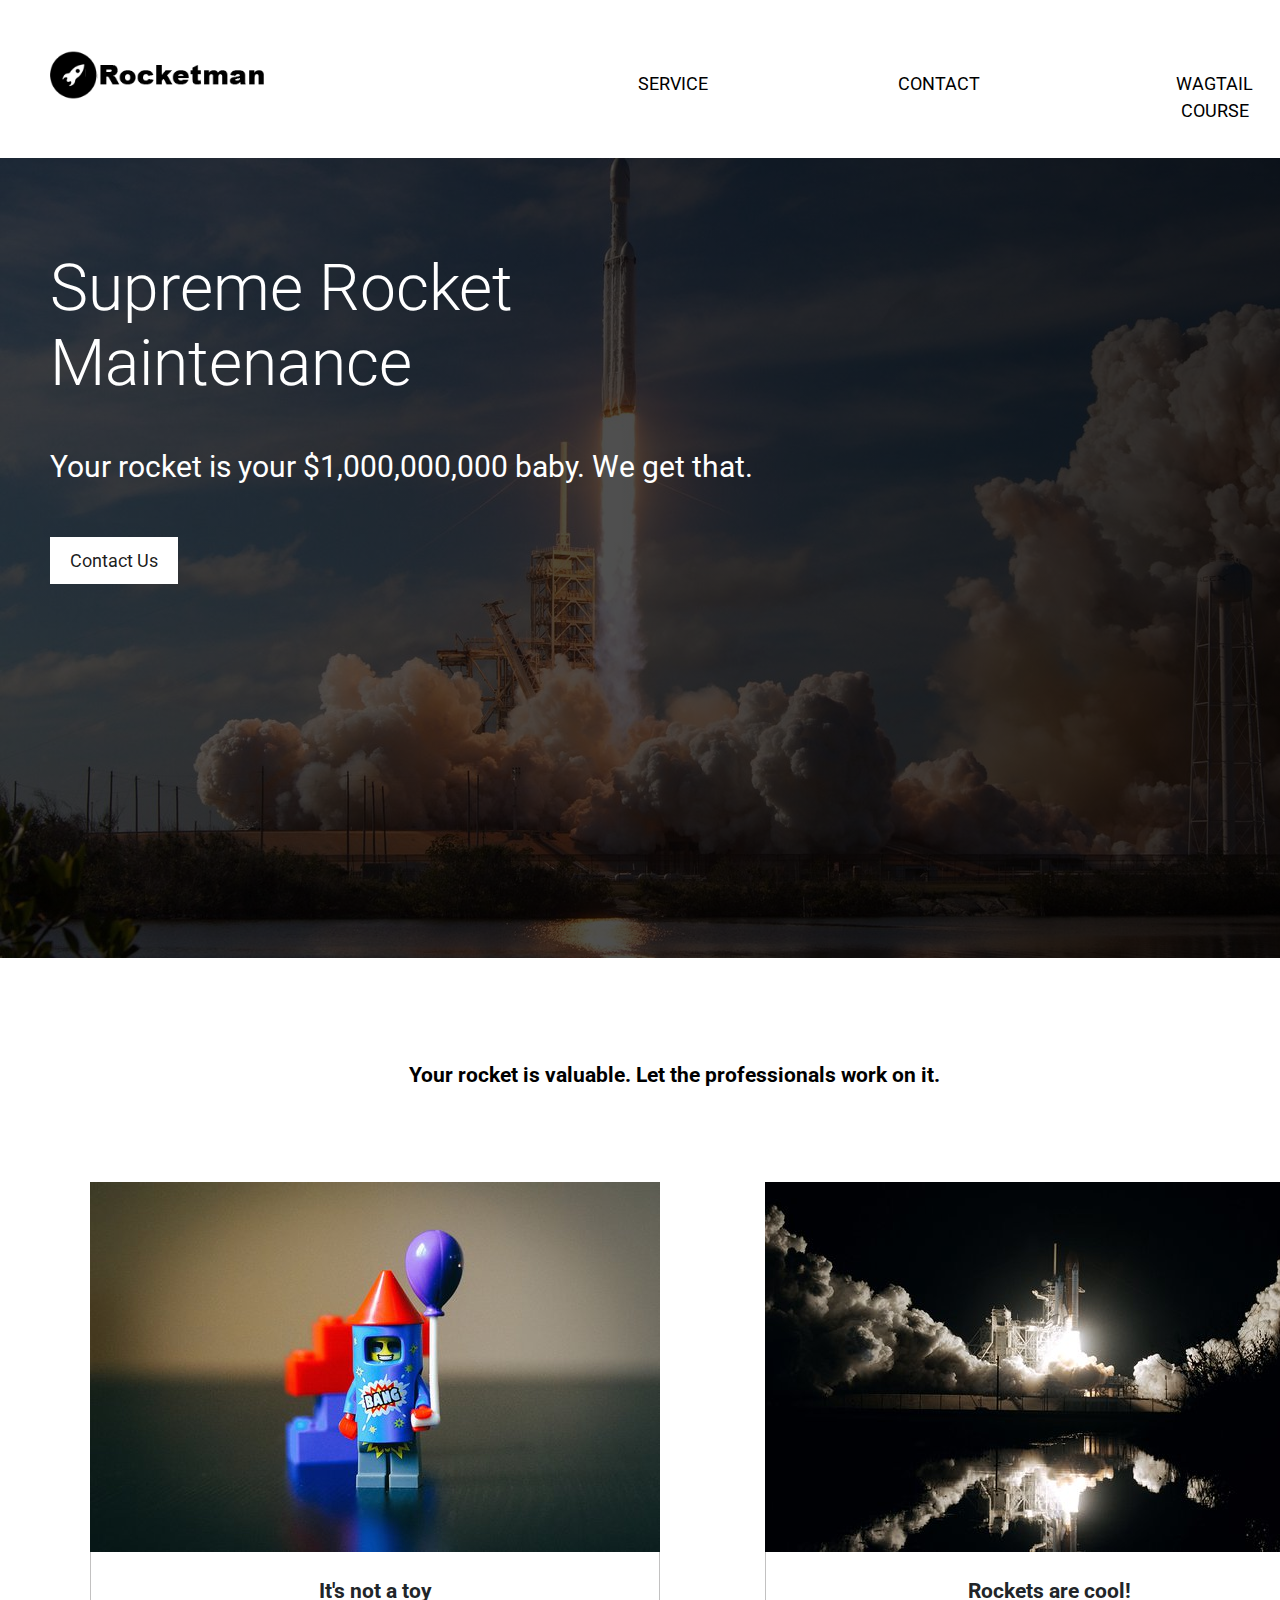
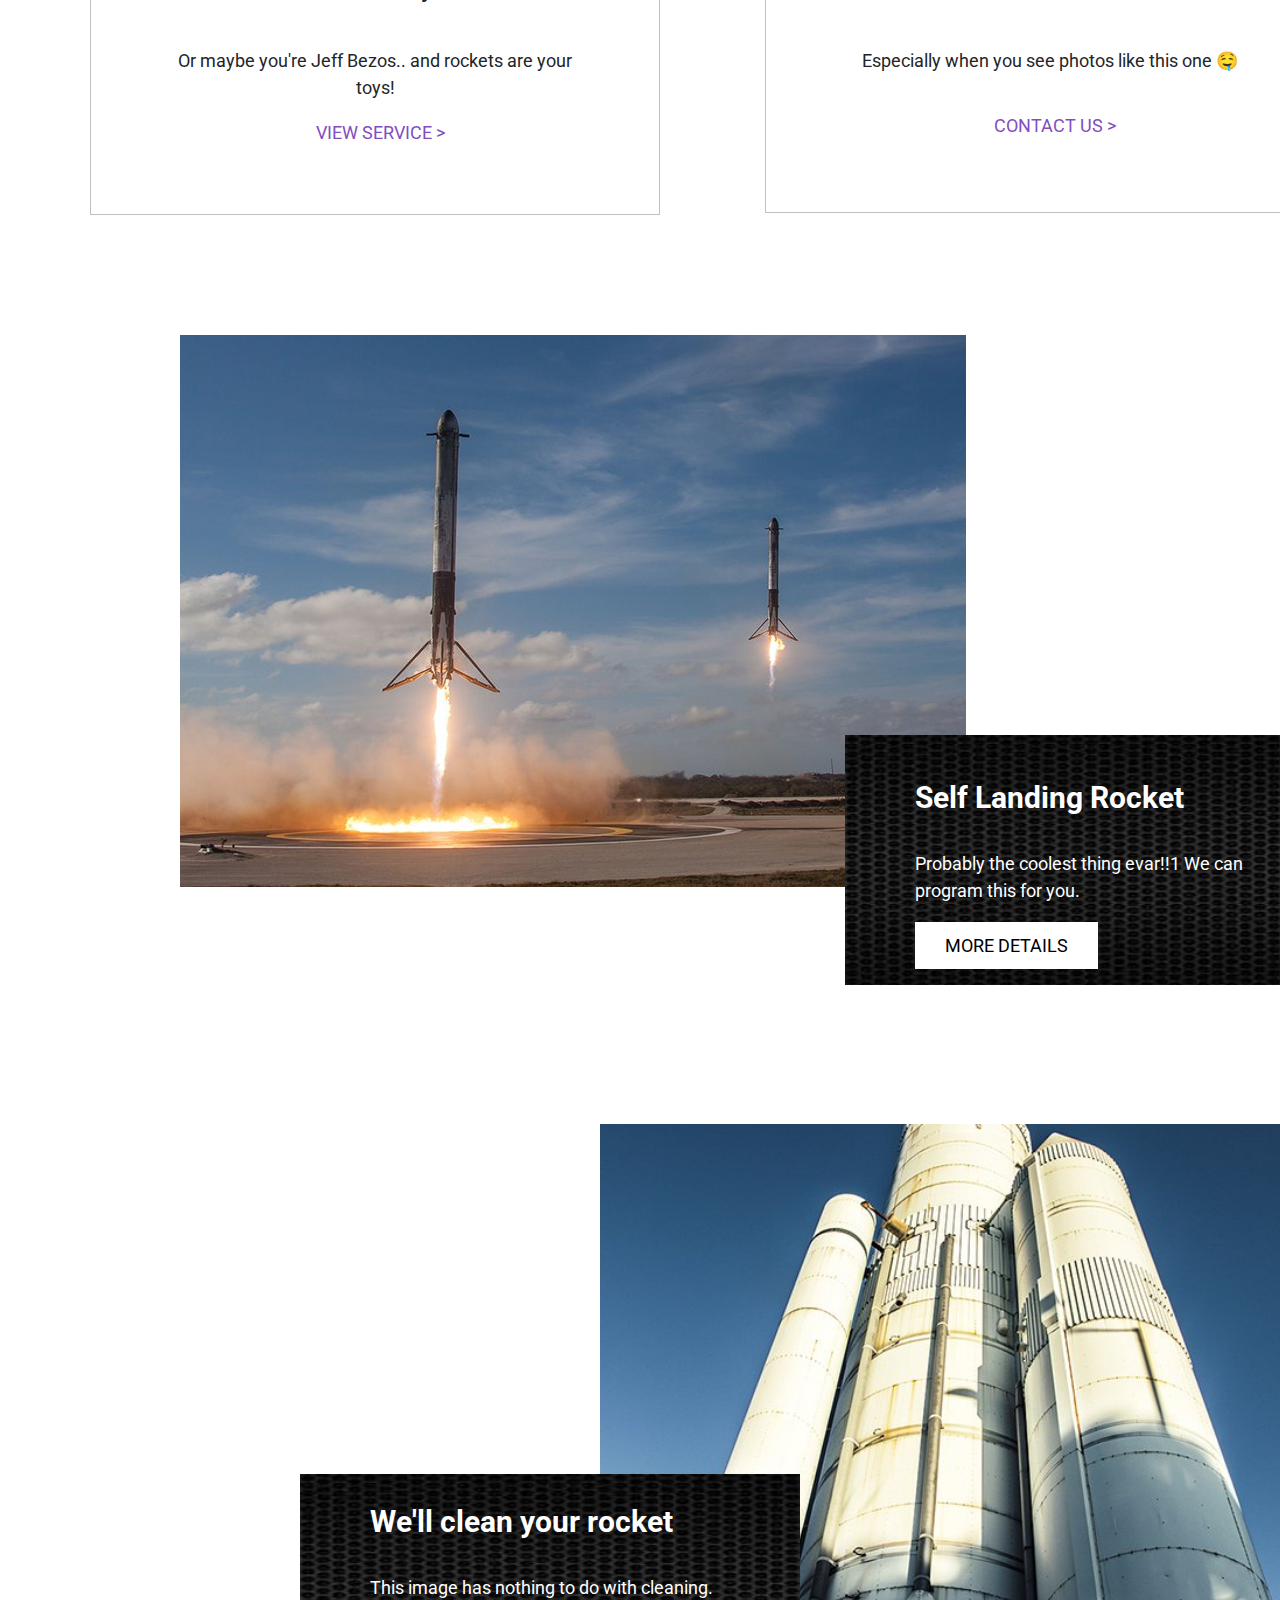
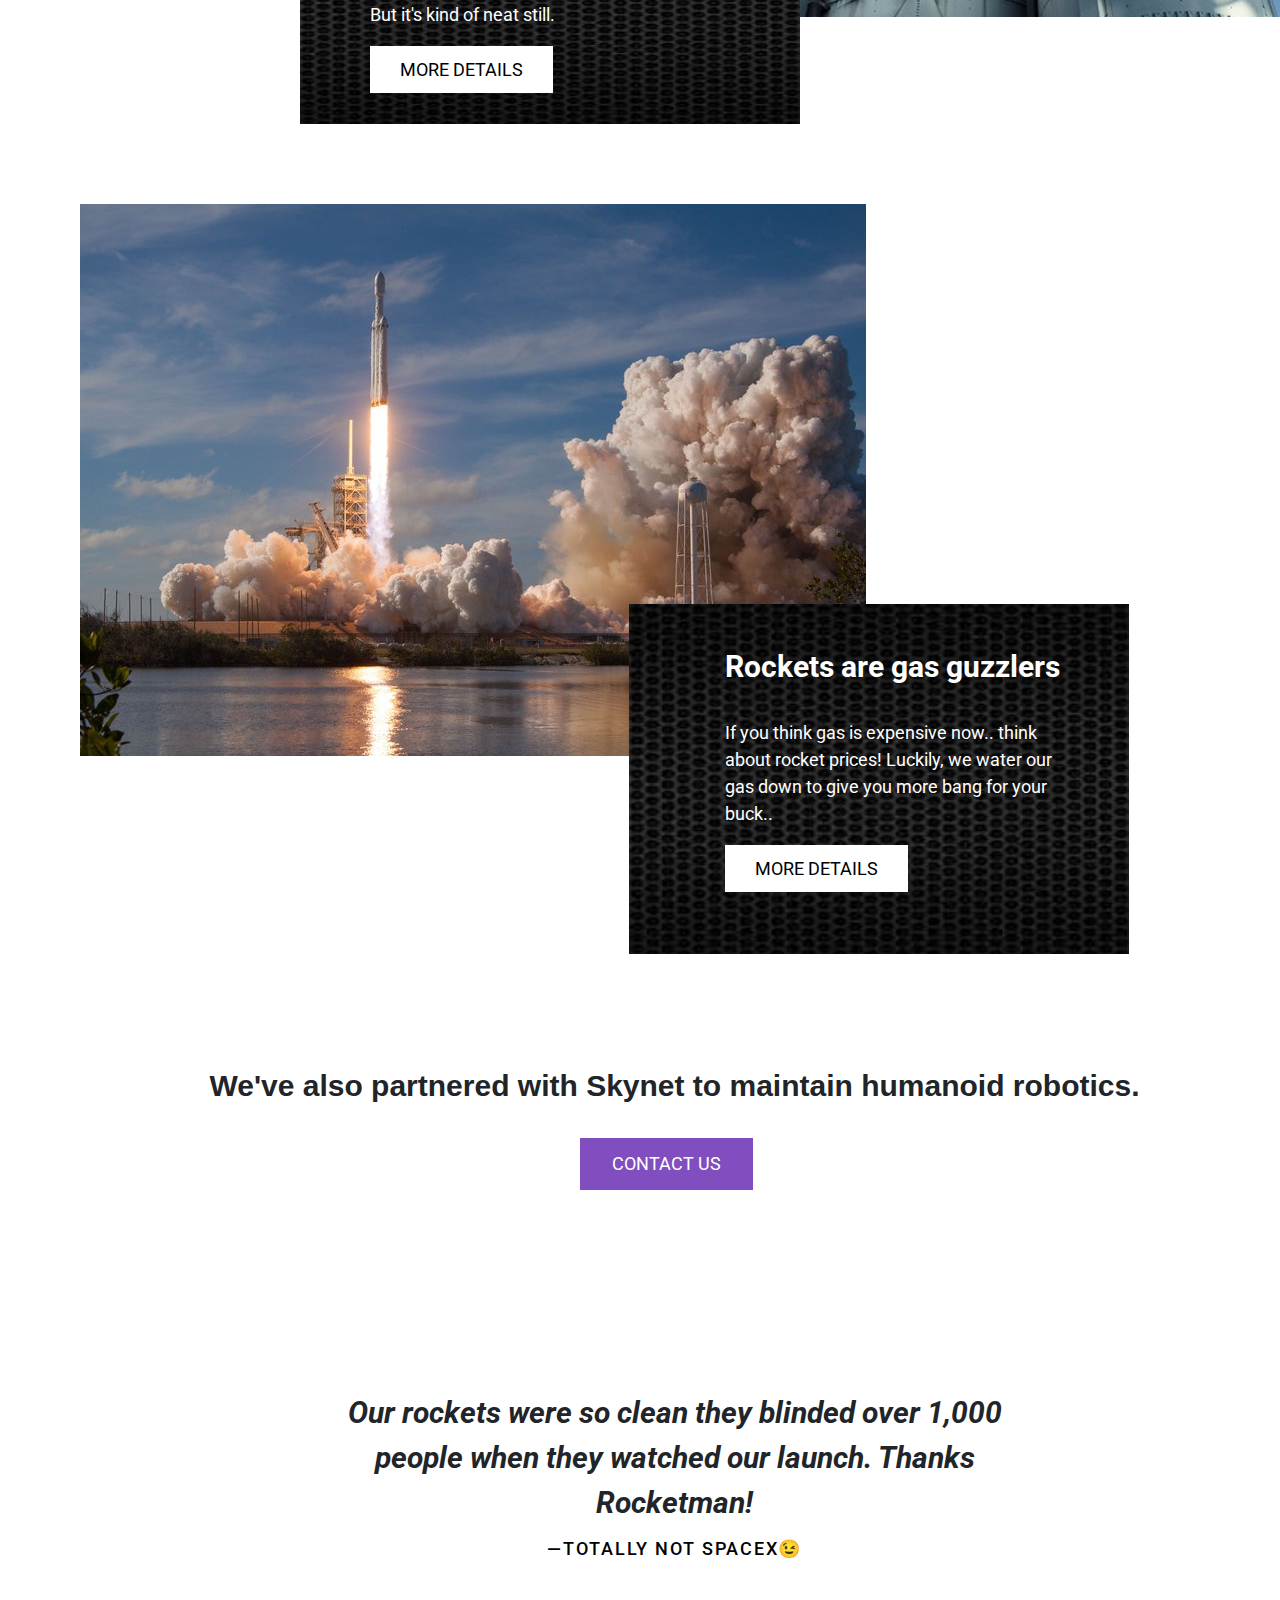
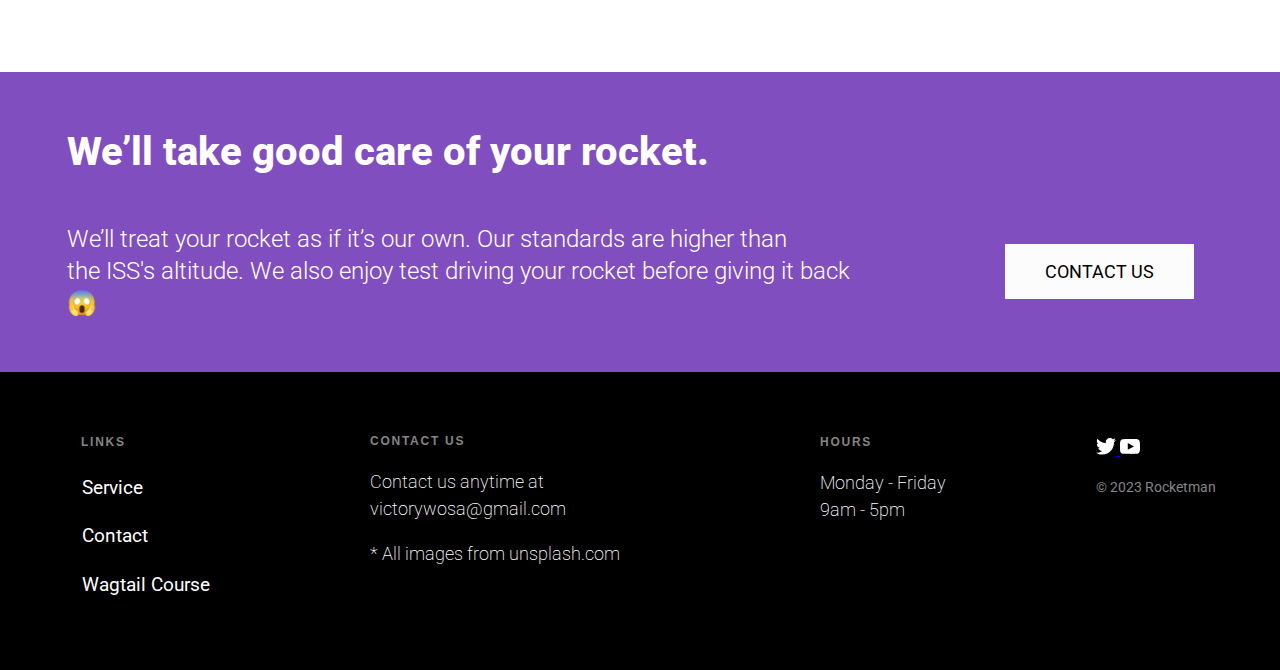
<file: index.html>
<!DOCTYPE html>
<html lang="en">
<head>
    <meta charset="UTF-8">
    <meta name="viewport" content="width=device-width, initial-scale=1.0">
    <title>final project</title>
    <link rel="stylesheet" href="final project.css">
    <link href="https://fonts.googleapis.com/css2?family=Roboto:wght@500;700&display=swap" rel="stylesheet">
</head>
<body>
        <div id="header-logo">  
            <div class="header-logo">
                <img src="logo.png" alt="Rocketman" class="background-logo">
                <div class="text"> Service</div>
                <div class="text">Contact</div>
                <div class="text">Wagtail course</div>
            </div>
        </div> 
        <div class="background-image">
            <div class="row">
                <div class="page-writeup">
                    <h1 class="title">
                        Supreme Rocket <br> Maintenance
                    </h1>
                    <p class="lead">
                        Your rocket is your $1,000,000,000 baby. We get that.
                    </p>
                    <p class="contact">
                        <a href="display.html" class="contact">
                            Contact Us
                        </a> 
                    </p>
                </div>
            </div>
            <div class="next-line">
               
                <h3>
                    Your rocket is valuable. Let the professionals work on it.
                </h3>
            </div>
            <div class="overall-container">
                <div class="container">
                    <div class="container-image"><img src="first container.jpg"alt="">	</div>
                    <div class="container-writeup">
                        <p>
                            <h3 class="image-text">It's not a toy</h3>
                        </p>
                       <div class="image-writing"> 
                        Or maybe you're Jeff Bezos.. 
                        and rockets are your <div class="image-writings">toys!</div>
                        <a href="http://" class="image-link"> <p>VIEW SERVICE &gt;</p> </a>
                    </div>
    
    
    
                    </div>
                </div>
                <div class="container">
                    <div class="container-image"><img src="second container.jpg"alt="">	</div>
                    <div class="container-writeups">
                        <p>
                            <h3 class="image-text">Rockets are cool!</h3>
                        </p>
                       <div class="image-writing"> 
                        Especially when you see photos like this one 🤤</div>
                        
                        <a href="http://" class="image-link"> <p>CONTACT US &gt;</p> </a>
                    </div>
    
    
    
                    </div>
                </div>
             <div class="image-content">
                <div class="image-content">
                    <img src="thrid container.jpg" alt="">
                    <div class="smaller-image-content">
                        <h3 id="writing">Self Landing Rocket</h3>
                        <p>Probably the coolest thing evar!!1 We can <br> program this for you.</p>
                        <div class="button">More details </div>
                    </div>
                </div>
                <div class="smaller-image"><img src="thrid-01 container.jpg" alt="" width="450" height="250"></div>
             </div>
             <div class="image-content-02">
                <div class="image-content-02">
                    <img src="forth-container.jpg" alt="" width="700">
                    <div class="smaller-image-content-02">
                        <h3 id="writing">We'll clean your rocket</h3>
                        <p>This image has nothing to do with cleaning. <br>
                             But it's kind of neat still.</p>
                        <div class="button">More details </div>
                    </div>
                </div>
                <div class="smaller-image-02"><img src="thrid-01 container.jpg" alt="" width="500" height="250"></div>
             </div>
             <div class="image-content-03">
                <div class="image-content-03">
                    <img src="fifth-container.jpg" alt="">
                    <div class="smaller-image-content-03">
                        <h3 id="writing">Rockets are gas guzzlers</h3>
                        <p>If you think gas is expensive now.. think <br> 
                            about rocket prices! Luckily, we water our 
                            <br> gas down to give you more bang for your <br>
                             buck..</p>
                        <div class="button">More details </div>
                    </div>
                </div>
                <div class="smaller-image-03"><img src="thrid-01 container.jpg" alt="" width="500" height="350"></div>
             </div>
             <div class="after-card">
                <h3 class="after-card-text">We've also partnered with Skynet to maintain humanoid robotics.</h3>
                <div><a href="#"class="after-card-text-contact">contact us</a></div>
             </div>
             <div ><h3 class="testimonial">
                Our rockets were so clean they blinded over 1,000 <br>
                 people when they watched our launch. Thanks <br>
                  Rocketman!</h3>
                  <h3 class="testimonial-02">—totally not spacex😉</h3>
                </div>
                <div class="contact-us
                ">
                <div class="contact-us-footer-container">
                    <h2 class="contact-us-footer">
                        We’ll take good care of your rocket.
                      </h2>
                      <p class="contact-us-footer-p">
                        
                            We’ll treat your rocket as if it’s our own. Our 
                            standards are higher than <br>
                            the ISS's altitude. We also enjoy test driving
                            your rocket before giving it back <br> 😱
                      </p>
                      <div class="contact-us-button"><a href="#"class="contact-us-button">contact us</a>
    
                      </div>
                </div>
                 
                </div>
                <div class="dark-footer">
                    <div class="dark-footer-01">
                    <div class="dark-footer-title">Links</div>
                    <a class="dark-footer-link-01" href=""#">
                    service
                    </a>
                    <a class="dark-footer-link-03" href="#">
                        
                        Contact
                    </a>
                    <a class="dark-footer-link-02" href="https://learnwagtail.com/wagtail-for-beginners/" target="_blank">
                        Wagtail Course
                      </a>
                    
                    </div>
                    <div class="dark-footer-02 "> 
                        <div class="dark-footer-title">Contact Us</div>
                        <div class="footer-link-lg-01"><p class="footer-link-lg-01">Contact us anytime at<br><a href="#" class="footer-link-lg-01">victorywosa@gmail.com</a></p><p class="footer-link-lg-01">* All images from <a href="https://unsplash.com" class="footer-link-lg-01">unsplash.com</a><br></p></div>
                      </div>
                      <div class="dark-footer-03">
                        <div class="dark-footer-title">Hours</div>
                        <div class="footer-link-lg"><p>Monday - Friday<br>9am - 5pm</p></div>
                      </div>
                        <div class="dark-footer-04 footer-link-lg">
                            <a href="https://twitter.com/wagtailcms" class="footer-social-icon">
                              <img src="twitter-icon.svg" alt="Twitter" width="20">
                            </a>
                            <a href="http://wagtail.io/course" class="footer-social-icon">
                              <img src="youtube-icon.svg" alt="YouTube" width="20">
                            </a>
                        <div class="footer-copy">&copy; 2023 Rocketman</div>
                      </div>
                     
                </div>
                </div>
            

</body>
</html>
</file>
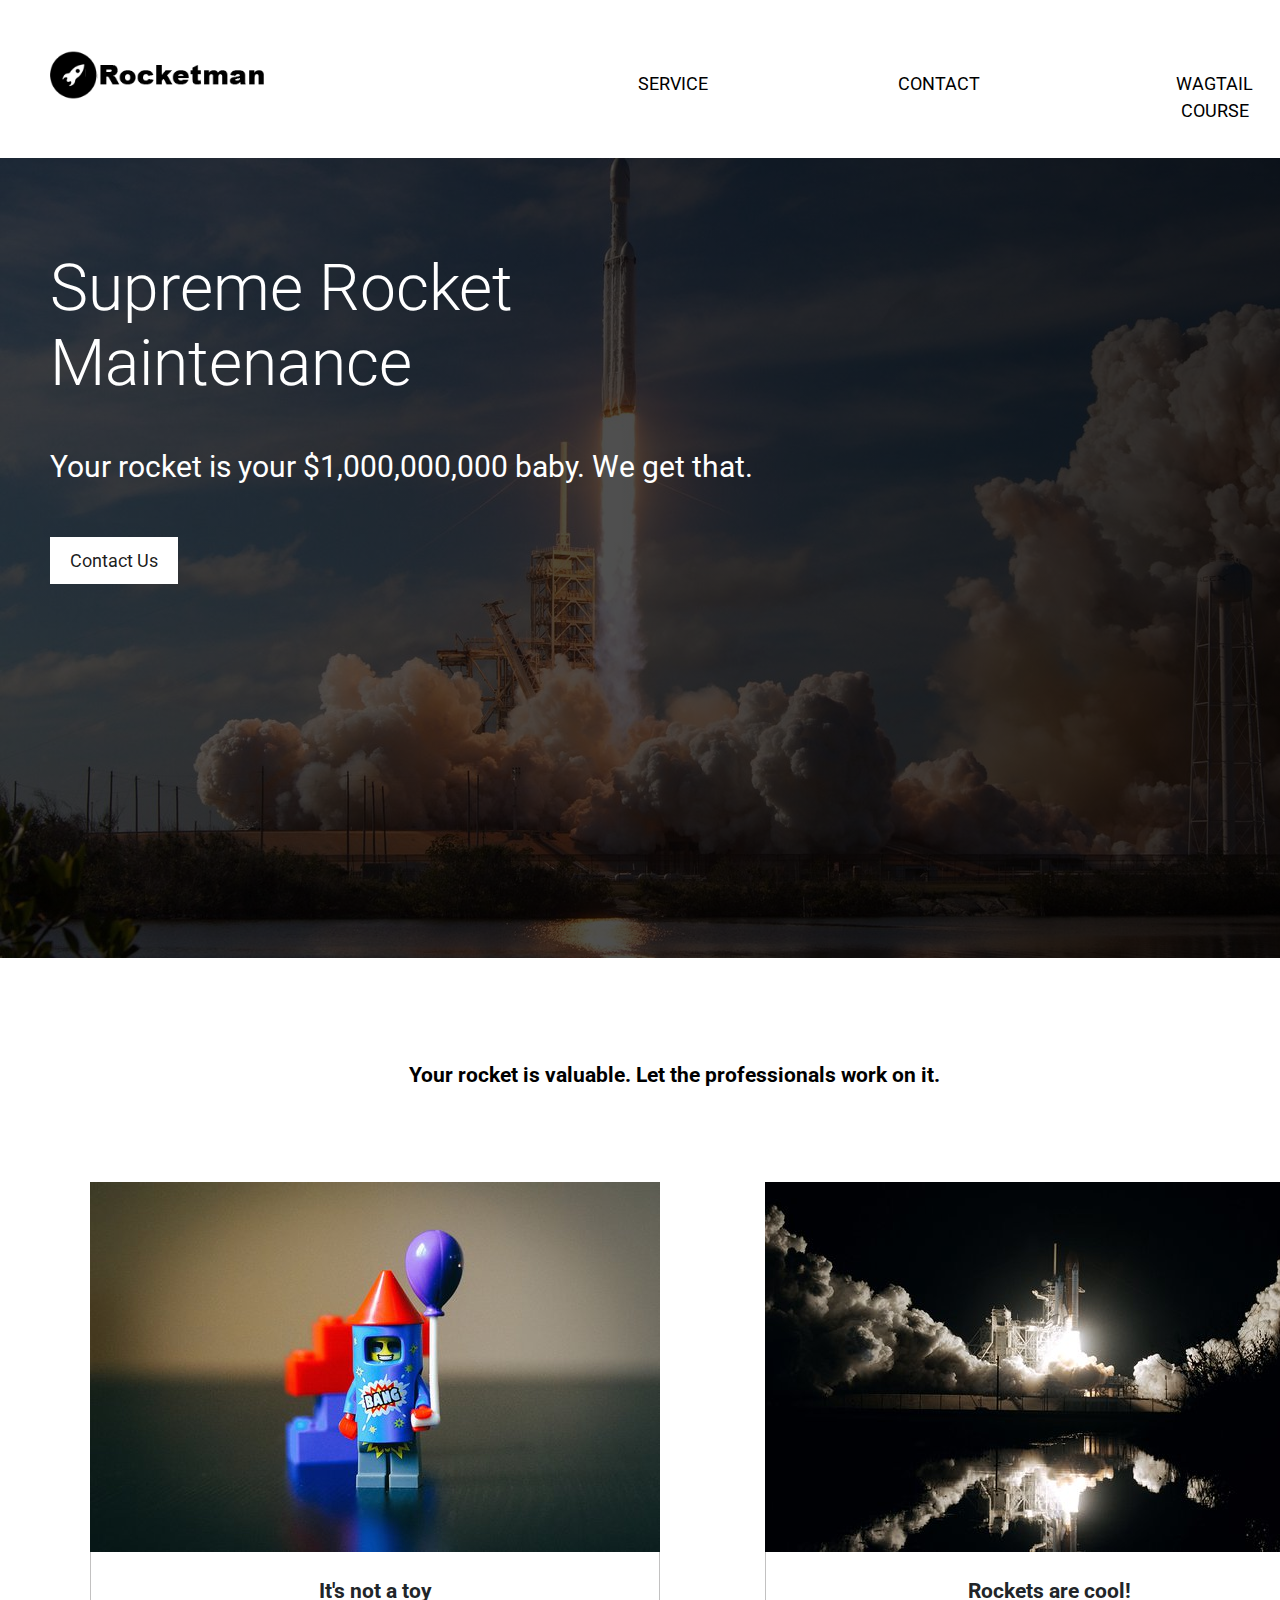
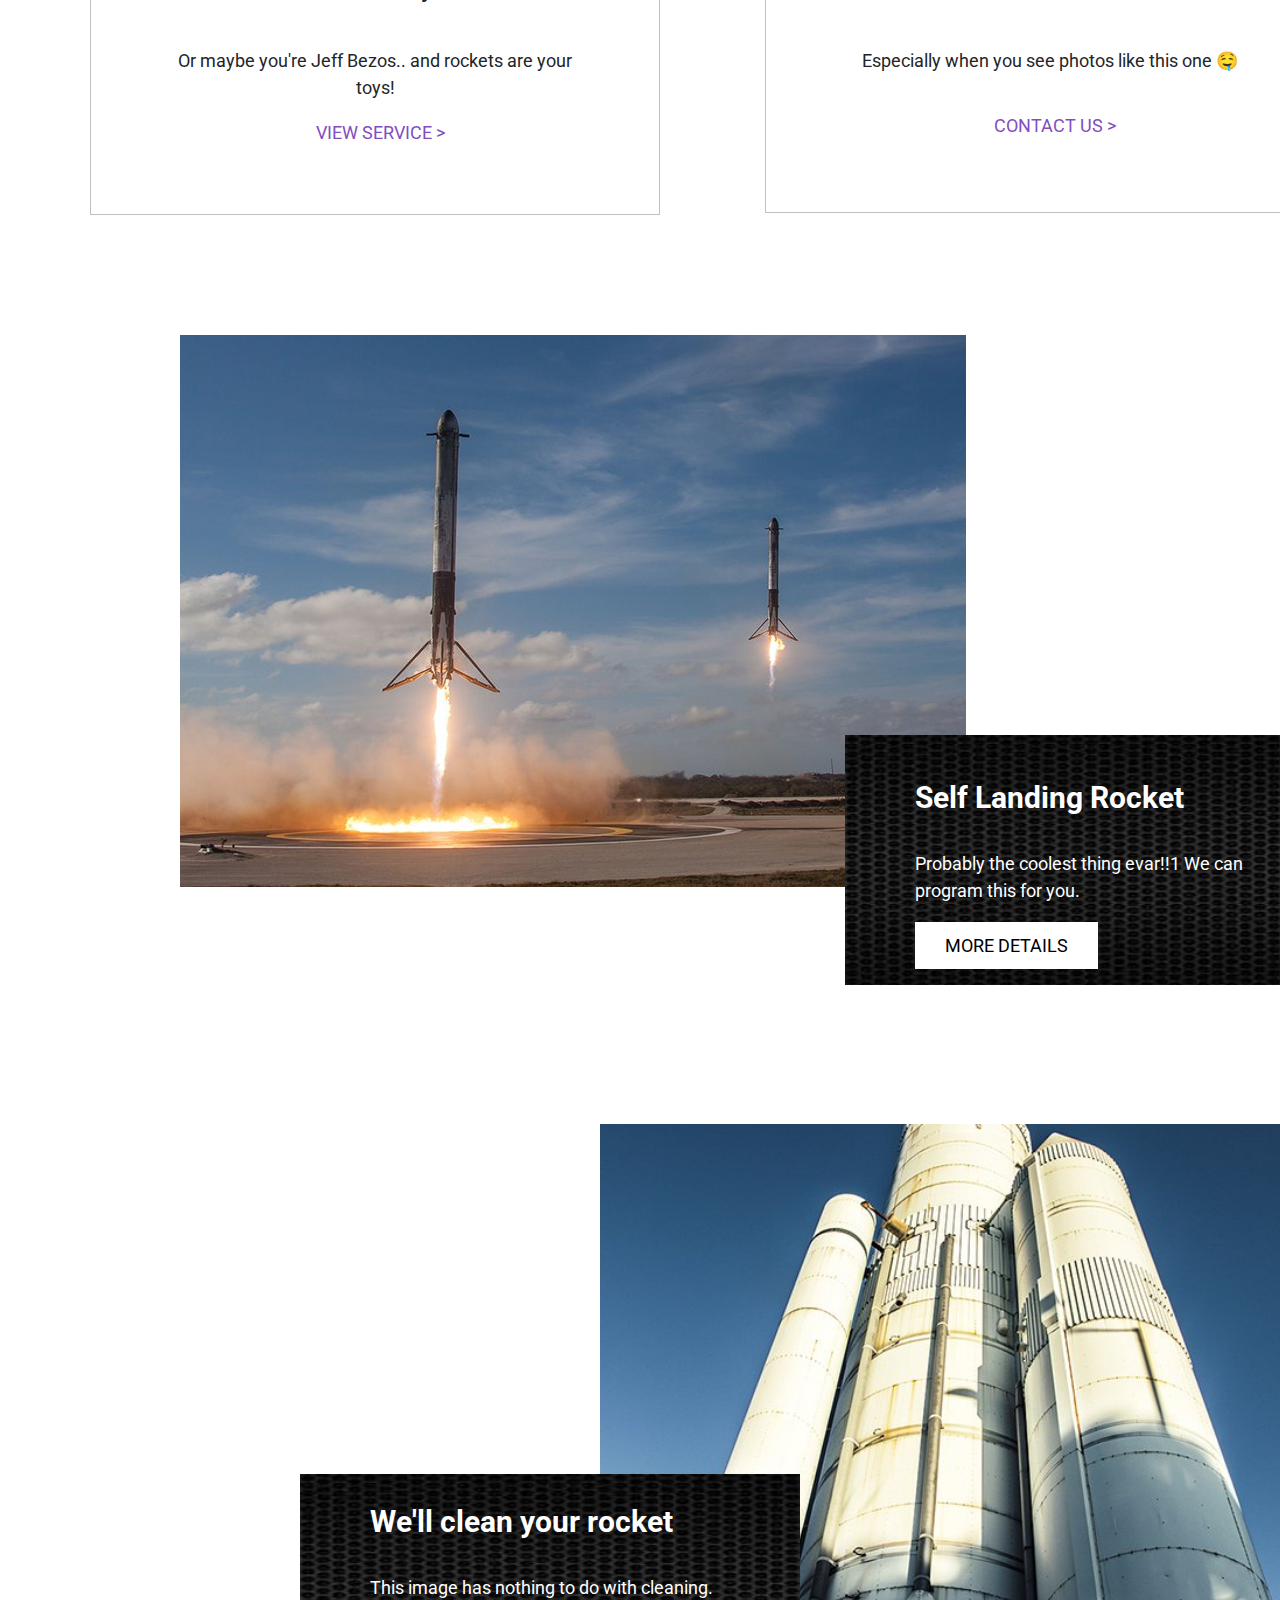
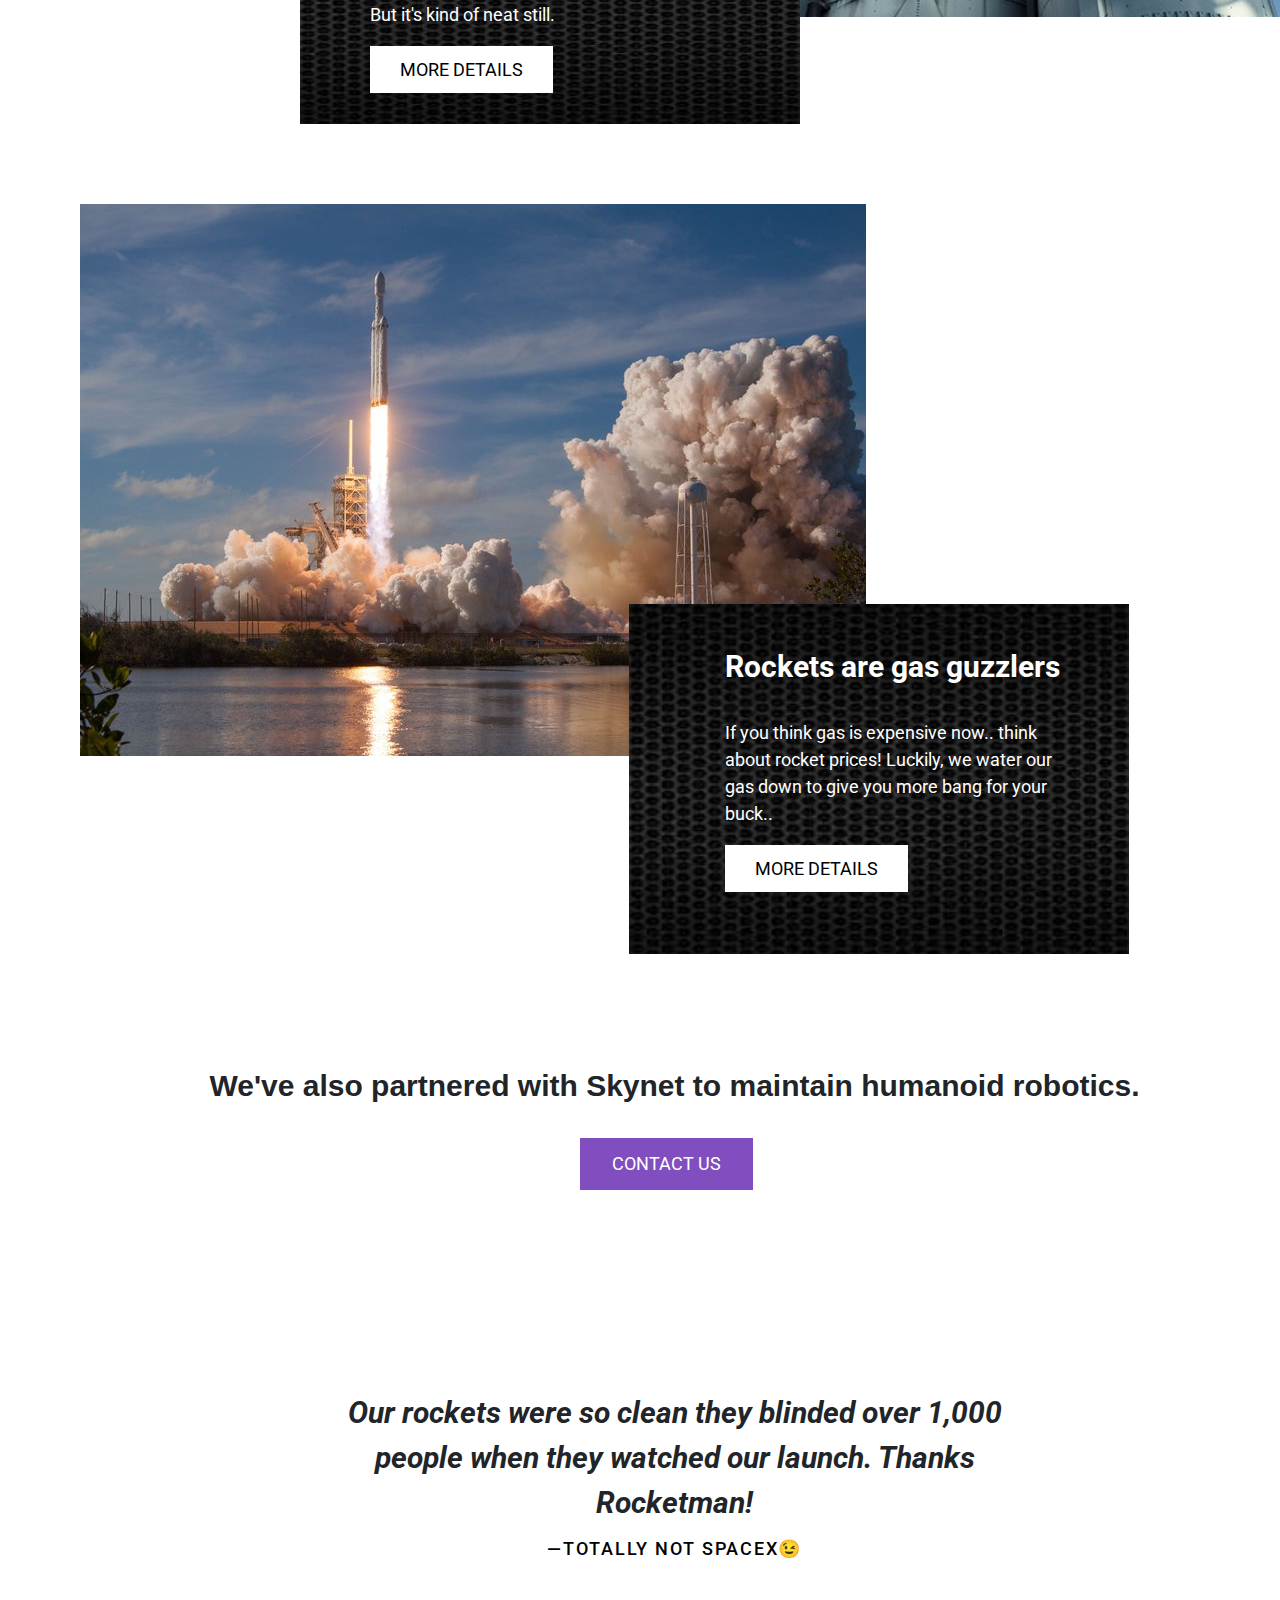
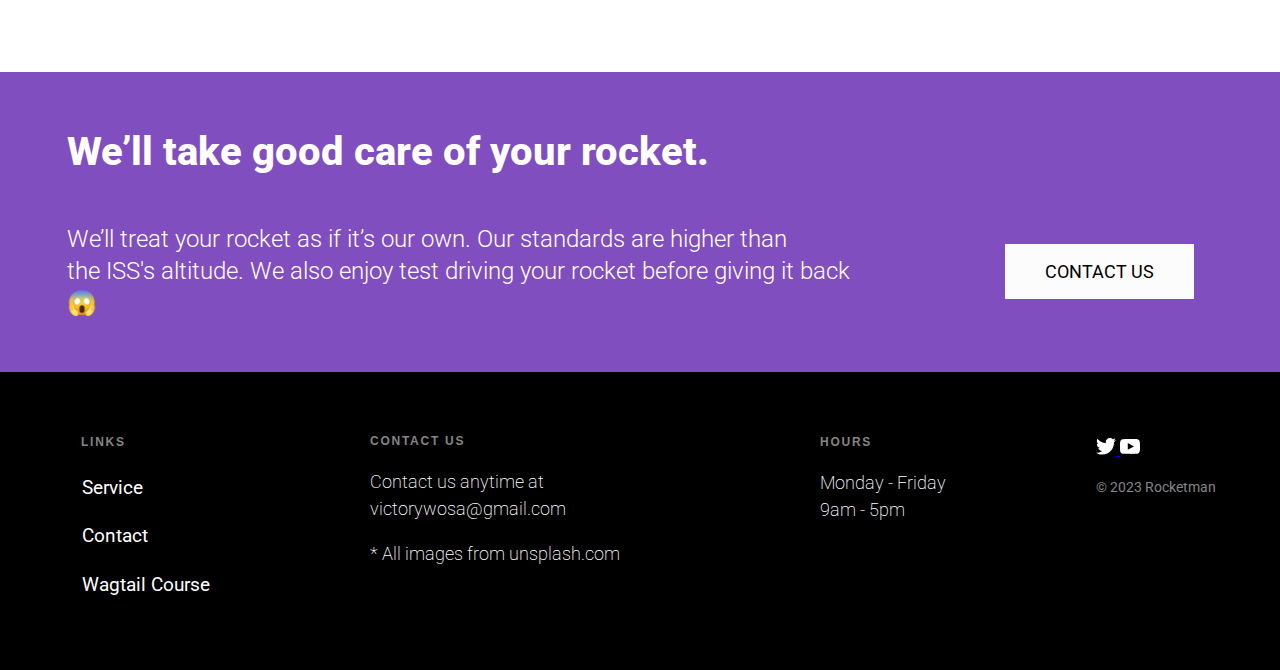
<file: final project.html>
<!DOCTYPE html>
<html lang="en">
<head>
    <meta charset="UTF-8">
    <meta name="viewport" content="width=device-width, initial-scale=1.0">
    <title>final project</title>
    <link rel="stylesheet" href="final project.css">
    <link href="https://fonts.googleapis.com/css2?family=Roboto:wght@500;700&display=swap" rel="stylesheet">
</head>
<body>
        <div id="header-logo">  
            <div class="header-logo">
                <img src="logo.png" alt="Rocketman" class="background-logo">
                <div class="text"> Service</div>
                <div class="text">Contact</div>
                <div class="text">Wagtail course</div>
            </div>
        </div> 
        <div class="background-image">
            <div class="row">
                <div class="page-writeup">
                    <h1 class="title">
                        Supreme Rocket <br> Maintenance
                    </h1>
                    <p class="lead">
                        Your rocket is your $1,000,000,000 baby. We get that.
                    </p>
                    <p class="contact">
                        <a href="display.html" class="contact">
                            Contact Us
                        </a> 
                    </p>
                </div>
            </div>
            <div class="next-line">
               
                <h3>
                    Your rocket is valuable. Let the professionals work on it.
                </h3>
            </div>
            <div class="overall-container">
                <div class="container">
                    <div class="container-image"><img src="first container.jpg"alt="">	</div>
                    <div class="container-writeup">
                        <p>
                            <h3 class="image-text">It's not a toy</h3>
                        </p>
                       <div class="image-writing"> 
                        Or maybe you're Jeff Bezos.. 
                        and rockets are your <div class="image-writings">toys!</div>
                        <a href="http://" class="image-link"> <p>VIEW SERVICE &gt;</p> </a>
                    </div>
    
    
    
                    </div>
                </div>
                <div class="container">
                    <div class="container-image"><img src="second container.jpg"alt="">	</div>
                    <div class="container-writeups">
                        <p>
                            <h3 class="image-text">Rockets are cool!</h3>
                        </p>
                       <div class="image-writing"> 
                        Especially when you see photos like this one 🤤</div>
                        
                        <a href="http://" class="image-link"> <p>CONTACT US &gt;</p> </a>
                    </div>
    
    
    
                    </div>
                </div>
             <div class="image-content">
                <div class="image-content">
                    <img src="thrid container.jpg" alt="">
                    <div class="smaller-image-content">
                        <h3 id="writing">Self Landing Rocket</h3>
                        <p>Probably the coolest thing evar!!1 We can <br> program this for you.</p>
                        <div class="button">More details </div>
                    </div>
                </div>
                <div class="smaller-image"><img src="thrid-01 container.jpg" alt="" width="450" height="250"></div>
             </div>
             <div class="image-content-02">
                <div class="image-content-02">
                    <img src="forth-container.jpg" alt="" width="700">
                    <div class="smaller-image-content-02">
                        <h3 id="writing">We'll clean your rocket</h3>
                        <p>This image has nothing to do with cleaning. <br>
                             But it's kind of neat still.</p>
                        <div class="button">More details </div>
                    </div>
                </div>
                <div class="smaller-image-02"><img src="thrid-01 container.jpg" alt="" width="500" height="250"></div>
             </div>
             <div class="image-content-03">
                <div class="image-content-03">
                    <img src="fifth-container.jpg" alt="">
                    <div class="smaller-image-content-03">
                        <h3 id="writing">Rockets are gas guzzlers</h3>
                        <p>If you think gas is expensive now.. think <br> 
                            about rocket prices! Luckily, we water our 
                            <br> gas down to give you more bang for your <br>
                             buck..</p>
                        <div class="button">More details </div>
                    </div>
                </div>
                <div class="smaller-image-03"><img src="thrid-01 container.jpg" alt="" width="500" height="350"></div>
             </div>
             <div class="after-card">
                <h3 class="after-card-text">We've also partnered with Skynet to maintain humanoid robotics.</h3>
                <div><a href="#"class="after-card-text-contact">contact us</a></div>
             </div>
             <div ><h3 class="testimonial">
                Our rockets were so clean they blinded over 1,000 <br>
                 people when they watched our launch. Thanks <br>
                  Rocketman!</h3>
                  <h3 class="testimonial-02">—totally not spacex😉</h3>
                </div>
                <div class="contact-us
                ">
                <div class="contact-us-footer-container">
                    <h2 class="contact-us-footer">
                        We’ll take good care of your rocket.
                      </h2>
                      <p class="contact-us-footer-p">
                        
                            We’ll treat your rocket as if it’s our own. Our 
                            standards are higher than <br>
                            the ISS's altitude. We also enjoy test driving
                            your rocket before giving it back <br> 😱
                      </p>
                      <div class="contact-us-button"><a href="#"class="contact-us-button">contact us</a>
    
                      </div>
                </div>
                 
                </div>
                <div class="dark-footer">
                    <div class="dark-footer-01">
                    <div class="dark-footer-title">Links</div>
                    <a class="dark-footer-link-01" href=""#">
                    service
                    </a>
                    <a class="dark-footer-link-03" href="#">
                        
                        Contact
                    </a>
                    <a class="dark-footer-link-02" href="https://learnwagtail.com/wagtail-for-beginners/" target="_blank">
                        Wagtail Course
                      </a>
                    
                    </div>
                    <div class="dark-footer-02 "> 
                        <div class="dark-footer-title">Contact Us</div>
                        <div class="footer-link-lg-01"><p class="footer-link-lg-01">Contact us anytime at<br><a href="#" class="footer-link-lg-01">victorywosa@gmail.com</a></p><p class="footer-link-lg-01">* All images from <a href="https://unsplash.com" class="footer-link-lg-01">unsplash.com</a><br></p></div>
                      </div>
                      <div class="dark-footer-03">
                        <div class="dark-footer-title">Hours</div>
                        <div class="footer-link-lg"><p>Monday - Friday<br>9am - 5pm</p></div>
                      </div>
                        <div class="dark-footer-04 footer-link-lg">
                            <a href="https://twitter.com/wagtailcms" class="footer-social-icon">
                              <img src="twitter-icon.svg" alt="Twitter" width="20">
                            </a>
                            <a href="http://wagtail.io/course" class="footer-social-icon">
                              <img src="youtube-icon.svg" alt="YouTube" width="20">
                            </a>
                        <div class="footer-copy">&copy; 2023 Rocketman</div>
                      </div>
                     
                </div>
                </div>
            

</body>
</html>
</file>
<file: final project.css>
body{
    
    font-family: roboto, -apple-system,BlinkMacSystemFont,Segoe UI,Roboto,Helvetica Neue,Arial,Noto Sans,sans-serif,Apple Color Emoji,Segoe UI Emoji,Segoe UI Symbol,Noto Color Emoji;
    font-size: 1.125rem;
    font-weight: 400;
    line-height: 1.5;
    color: #212529;
    text-align: left;
    display: inline-block;
    margin-bottom: 3000px;
   
    

    
}

.header-logo{
    display: inline-block;
    display: flex;
    cursor: pointer;
    position: absolute;
    top: 0;
    right: 0;
    left: 0;
    padding: 50px 0 20px 50px;
    text-align: center;
    background-color:white;
    
    


}
.text{
    text-align: center;
    text-transform: uppercase;
    margin: 20px;
    justify-content: space-between;
    display: flex;
    padding-left: 150px;
    color: black;
    
    

}
.background-logo{
    padding-right: 200px;
    height: 50px;
}

.row {
    display: -ms-flexbox;
    display: flex;
    /* padding-top: 50px; */
    background-image:   linear-gradient(90deg, rgba(0,0,0,0.6) 0%, 
    rgba(0,0,0,0.8) 100%); 
    background-size: cover;
    width: 1349px;
    height: 800px;
    background-repeat: no-repeat; 
    z-index: -1;
  }
.title {
    font-family: proxima-nova,-apple-system,BlinkMacSystemFont,Segoe UI,Roboto,Helvetica Neue,Arial,Noto Sans,sans-serif,Apple Color Emoji,Segoe UI Emoji,Segoe UI Symbol,Noto Color Emoji;
    font-weight: 400;
    font-size: 64px;
    font-weight: 300;
    font-stretch: normal;
    font-style: normal;
    line-height: normal;
    letter-spacing: normal;
    color: white
    text-align: center;
}
.contact{
    background-color: white;
    display: inline-block;
    text-decoration: none;
    color: rgba(0, 0, 0, 0.9);
    text-align: center;
    /* padding-left: 9px;
    padding-bottom: 10px; */
    border: none;
    padding: 5px 10px 5px 10px;
    
}
.page-writeup{
    color: white;
    position: relative;
    top: 50px;
    left: 50px;
    
}
.contact:hover{
    background-color: cornsilk;
}
.lead{
    font-size: 30px;
}
.background-image{
    position: absolute;
    margin-right:-20;
    margin-left: -8px;
    margin-top: 150px;
    background-image:url(project-background.jpg);
    background-size: cover;
    width: 1349px;
    height: 800px;
    background-repeat: no-repeat;
}
.next-line{
    display: flex;
    color: black;
    font-size: ;
    justify-content: center;
    margin-top: 80px;
}

.container-writeup, .container-writeups{
   border: 1px solid rgb(194, 193, 193);
   width: 568px;
   margin-top: -25px;
   padding-bottom: 30px;
   border-top: none;
   padding-top: 20px;
   
}
.container-writeups{
    padding-bottom: 55px;
}
.container{
    margin-left: 90px;
    margin-top: 70px;
    width: 50px;
    display: inline-block;
    
}
.overall-container{
    display: grid;
	grid-template-columns: auto auto;
    
}
.image-text, .image-writing{
    text-align: center;
    padding-bottom: 20px;
}
.image-link{
   text-indent: 10px;
    text-decoration: none;
    color: #814ebf;
    text-align: center;
    padding-bottom: 10px;
}
.image-content{
    margin-top: 120px;
    margin-left: 90px ;
    position: relative;
}
.smaller-image{
    width:px;
    position: absolute;
    top:400px;
    right: 0;
    left:60%;
}
.button{
    text-transform: uppercase;
    background-color: rgb(255, 255, 255);
    color: rgb(0, 0, 0);
    display: inline-block;
    padding: 10px 30px 10px 30px;
    
}
.button:hover{
    cursor: pointer;
    background-color: rgb(245, 245, 235);
}
.smaller-image-content{
    position: absolute;
    top:400px;
    right: 0;
    left:62%;
    color: white;
    z-index: 1;
    padding: 10px;

}
#writing{
    font-weight: bold;
    font-size: 30px;
}
.image-content-02{
    margin-top: 230px;
    margin-left: 300px ;
    position: relative;
}
.smaller-image-02{
    width:px;
    position: absolute;
    top:350px;
    right: 0;
    left:0;
}
.smaller-image-content-02{
    width:px;
    position: absolute;
    top:350px;
    left:0;
    right:0;
    margin-left: -240px;
    color: white;
    z-index: 1;
    padding: 10px;
    margin-top: -15px;

}
.image-content-03{
    margin-top: 180px;
    margin-left: 40px ;
    position: relative;
}
.smaller-image-03{
    width:px;
    position: absolute;
    top:400px;
    right: 0;
    left:45%;
}
.smaller-image-content-03{
    position: absolute;
    top:400px;
    right: 0;
    left:50%;
    color: white;
    z-index: 1;
    padding: 10px;
}
.after-card-text{
    display: flex;
    margin-top:300px;
    flex-basis: 0;
    justify-content: center;
    flex-wrap: wrap;
    flex-flow: rowrap;
    font-family: proxima-nova,sans-serif;
    font-size: 30px;
}
.after-card-text-contact{
    text-transform: uppercase;
   text-decoration: none;
    display: inline-flex;
    justify-content: center;
    background-color: #814ebf;
    color: white;
    margin-left: 580px;
    text-align: center;
    padding: 0.5rem 2rem;
    font-size: 1.125rem;
    line-height: 2;
 
}
.after-card-text-contact:hover{
    background-color: rgb(63, 6, 87);
}
.testimonial{
    text-align: center;
    font-style: italic;
    font-size: 30px;
    margin-top: 200px;
    margin-bottom: 2px;
    }
    .testimonial-02{
        text-align: center;
        display: flex;
        align-items: center;
        justify-content: center;
        font-weight: 500;
        font-size: 18px;
        letter-spacing: 1.75px;
        center;
        color: #000;
        text-transform: uppercase;
        margin-top: 10px;
    }
.contact-us{
   
    width: 1349px;
    height: 300px;
    margin-top: 110px;
    background-color: #814EBF;
    color: rgb(255, 255, 255);
    
    
}
.contact-us-footer{
flex-basis: 100%;
margin-bottom: 18px;
margin-top: auto;
font-weight: 800;
    font-size: 40px;
}
.contact-us-footer-p{
margin top: -15px;
font-weight: 300;
font-size: 24px;
line-height: 1.33;

}
.contact-us-button{
    background-color: rgb(252, 252, 252);
    color: rgb(0, 0, 0);
    display: inline-flex;
    margin: auto;
    padding: 7px 20px;
    text-transform: uppercase;
    text-decoration: none;
}
.contact-us-button:hover{
    background-color: rgb(255, 235, 235);
}
.contact-us-footer-container{
    position: absolute;
    left:  5%;
    right: 0;
    margin-top: 50px ;
    display: flex;
    flex-wrap: wrap;
    
}
.dark-footer{
    font-family: proxima-nova,-apple-system,BlinkMacSystemFont,Segoe UI,Roboto,Helvetica Neue,Arial,Noto Sans,sans-serif,Apple Color Emoji,Segoe UI Emoji,Segoe UI Symbol,Noto Color Emoji;
    font-weight: 400;
    border: 1px solid black;
    display: flex;
    flex-wrap: wrap;
    background-color: #000;
    color: rgb(255, 255, 255);
    padding: 60px 45px;
    margin-left: ;
}
.dark-footer-link-01,
.dark-footer-link-03,
.dark-footer-link-02
{
    flex-basis: 100%;
    display: block;
    text-decoration: none;
    color: rgb(255, 255, 255);
    padding: 10px;
    margin-left: -9px;
    font-size: 19px;
    text-transform: capitalize;
}
.dark-footer-01{
    margin-left: 35px;
}
.footer-link-lg{
    font
}
.dark-footer-02{
    margin: -1px 200px -1px 150px;
}
.dark-footer-03{
    margin-left: auto -550px;
}
.dark-footer-04{
    margin-top: 2px;
    margin-bottom: auto;
    margin-left: 150px;
}
.footer-social-icon{
width: 20px;
}
.dark-footer-title{
        font-family: proxima-nova,sans-serif;
        font-weight: 600;
        font-style: normal;
        font-size: 12px;
        letter-spacing: 1.75px;
        text-transform: uppercase;
        color: #858585;
        margin-bottom: 13px;
    }
    .footer-copy {
        font-family: proxima-nova,-apple-system,BlinkMacSystemFont,Segoe UI,Roboto,Helvetica Neue,Arial,Noto Sans,sans-serif,Apple Color Emoji,Segoe UI Emoji,Segoe UI Symbol,Noto Color Emoji;
        font-weight: 400;
        font-style: normal;
        font-size: 14px;
        color: #858585;
        margin-top: 15px;
    }
    .footer-link-lg{
       
        font-weight: 200;
        font-style: normal;
        color: #fff;
        text-decoration: none;
        }
    .footer-link-lg-01{
        text-decoration: none;
        color: #fff;
        font-weight: 200;
        font-size: 18px;
    }
    @media (max-width:640px) {
        .overall-container{
            display: grid;
            grid-template-columns: auto;
          align-content: center;
          margin-left: 350px
        }
        .background-image, 
        .{
            widtth: 40%;
            margin-left: 350px;
        }
    }
</file>
